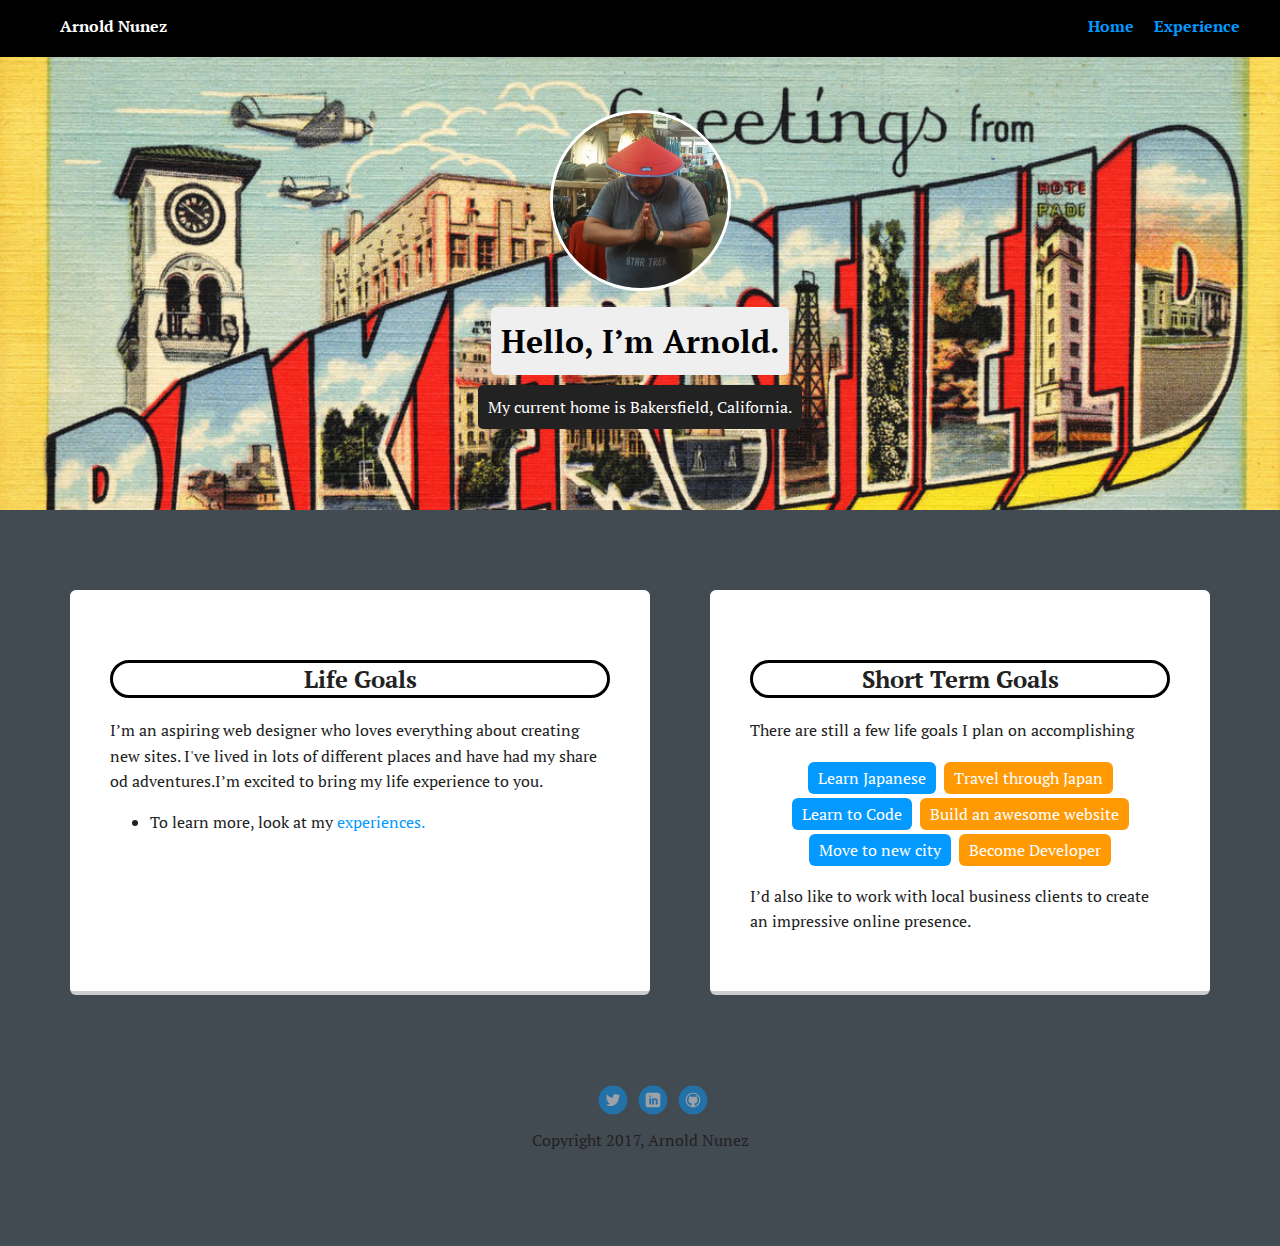
<file: index.html>
<!doctype html>
<html lang="en">
<head>
  <meta charset="utf-8">
  <title>Arnold's Awesome Website</title>
  <meta name="viewport" content="width=device-width, initial-scale=1.0">
  <link rel="stylesheet" href="styles.css">
  <link href="https://fonts.googleapis.com/css?family=PT+Serif" rel="stylesheet">
  </head>
  <body>
    <div class="main-nav">
        <ul class="nav">
          <li class="name">Arnold Nunez</li>
          <li><a href="index.html">Home</a></li>
          <li><a href="Experience.html">Experience</a></li>
        </ul>
    </div>

    <header>
      <img src="webImages/two.jpg" alt="Photo of Arnold Nunez" class="profile-image">
      <h1 class="tag name">Hello, I’m Arnold.</h1>
      <p class="tag location">My current home is Bakersfield, California.</p>
    </header>
    <section>
      <main class="flex">
      <div class="card">
        <h2 class="card-title">Life Goals</h2>
        <p>I’m an aspiring web designer who loves everything about creating new sites. I've lived in lots of different places and have had my share od adventures.I’m excited to bring my life experience to you.</p>
        <ul>
          <li>To learn more, look at my <a href="Experience.html">experiences.</a></li>
        </ul>
      </div>
      <div class="card">
        <h2 class="card-title">Short Term Goals</h2>
        <p>There are still a few life goals I plan on accomplishing</p>
        <ul class="skills">
          <li>Learn Japanese</li>
          <li>Travel through Japan</li>
          <li>Learn to Code</li>
          <li>Build an awesome website</li>
          <li>Move to new city</li>
          <li>Become Developer</li>
        </ul>
        <p>I’d also like to work with local business clients to create an impressive online presence.</p>
          </div>
        </main>
      </section>
    <footer>
      <ul>
        <li><a href="http://www.twitter.com/arnoldn661" class="social twitter">Twitter</a></li>
        <li><a href="http://www.linkedin.com/in/nunezarnold" class="social linkedin">LinkedIn</a></li>
        <li><a href="https://github.com/Arnold-Nunez" class="social github">GitHub</a></li>
      </ul>
      <p class="copyright">Copyright 2017, Arnold Nunez</p>
    </footer>
  </body>
  </html>
</file>
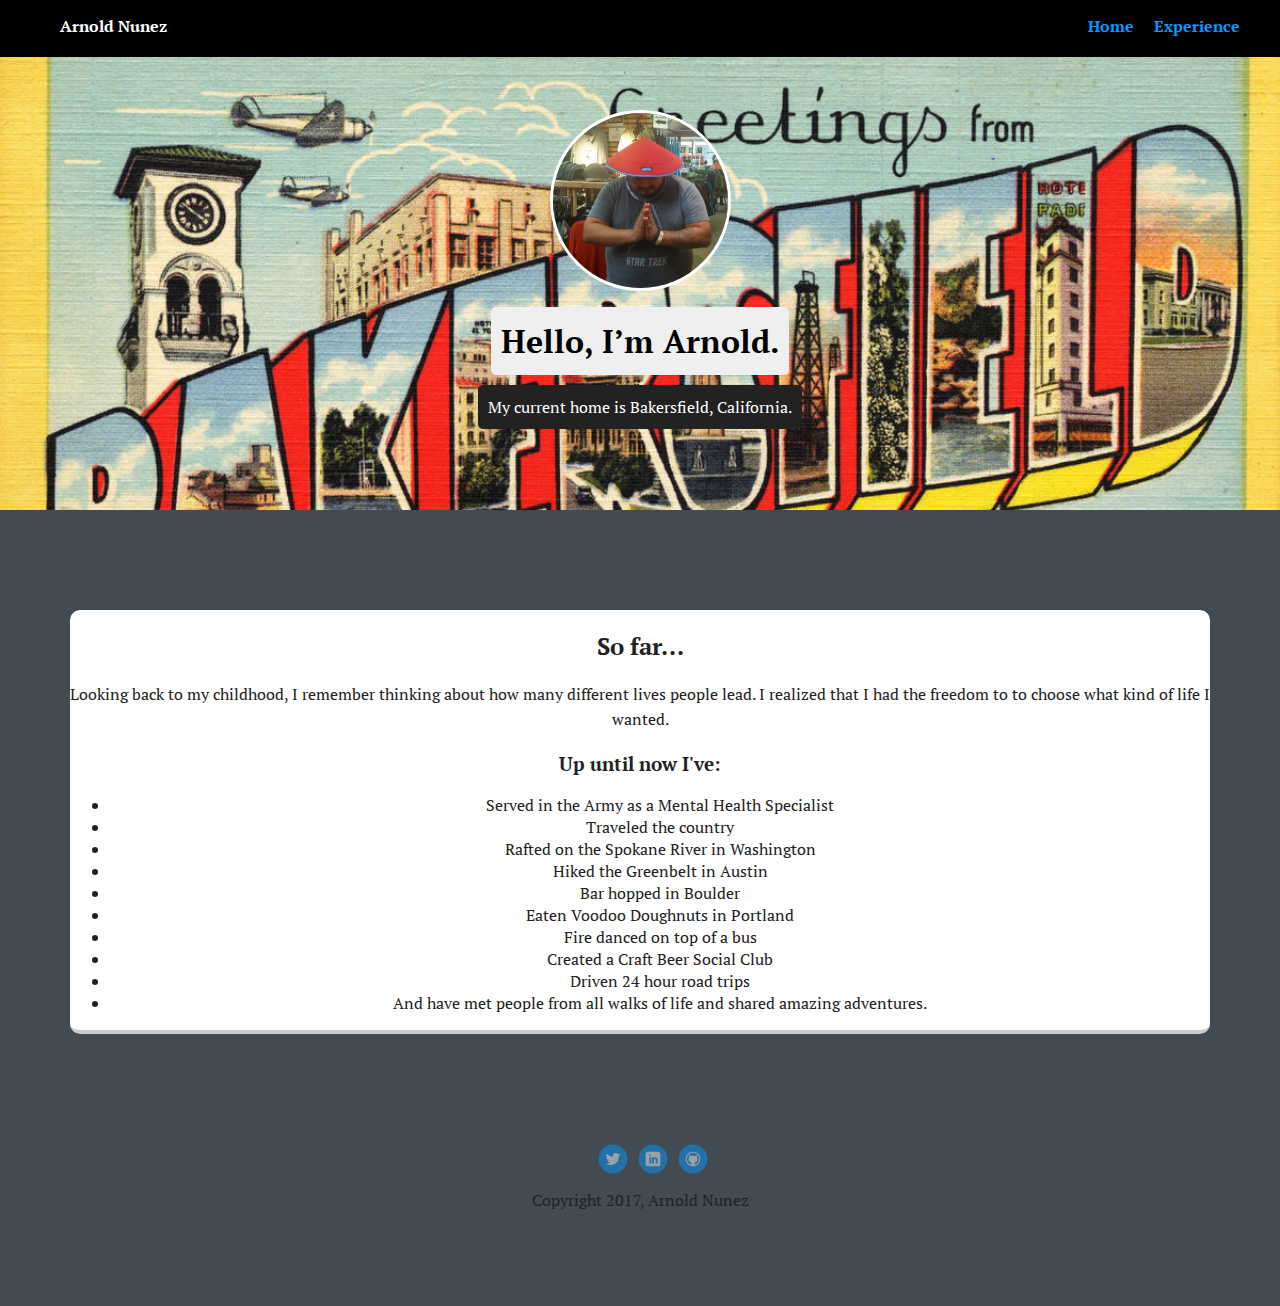
<file: Experience.html>
<!doctype html>
<html lang="en">
<head>
  <meta charset="utf-8">
  <title>Arnold's Awesome Website</title>
  <meta name="viewport" content="width=device-width, initial-scale=1.0">
  <link rel="stylesheet" href="styles.css">
  <link href="https://fonts.googleapis.com/css?family=PT+Serif" rel="stylesheet">
  </head>
  <body>
    <div class="main-nav">
        <ul class="nav">
          <li class="name">Arnold Nunez</li>
          <li><a href="index.html">Home</a></li>
          <li><a href="Experience.html">Experience</a></li>
        </ul>
    </div>
    <header>
      <img src="webImages/two.jpg" alt="Photo of Arnold Nunez" class="profile-image">
      <h1 class="tag name">Hello, I’m Arnold.</h1>
      <p class="tag location">My current home is Bakersfield, California.</p>
    </header>
    <main class="flex">
    <section class="exp-list">
      <h2>So far...</h2>
      <p>Looking back to my childhood, I remember thinking about how many different lives people lead. I realized that I had the freedom to to choose what kind of life I wanted.</p>
      <h3>Up until now I've:</h3>
        <ul>
          <li>Served in the Army as a Mental Health Specialist</li>
          <li>Traveled the country</li>
          <li>Rafted on the Spokane River in Washington</li>
          <li>Hiked the Greenbelt in Austin</li>
          <li>Bar hopped in Boulder</li>
          <li>Eaten Voodoo Doughnuts in Portland</li>
          <li>Fire danced on top of a bus</li>
          <li>Created a Craft Beer Social Club</li>
          <li>Driven 24 hour road trips</li>
          <li>And have met people from all walks of life and shared amazing adventures.</li>
        </ul>
      </section>
    </main>
    <footer>
      <ul>
        <li><a href="http://www.twitter.com/arnoldn661" class="social twitter">Twitter</a></li>
        <li><a href="http://www.linkedin.com/in/nunezarnold" class="social linkedin">LinkedIn</a></li>
        <li><a href="https://github.com/Arnold-Nunez" class="social github">GitHub</a></li>
      </ul>
      <p class="copyright">Copyright 2017, Arnold Nunez</p>
    </footer>
  </body>
  </html>
</file>
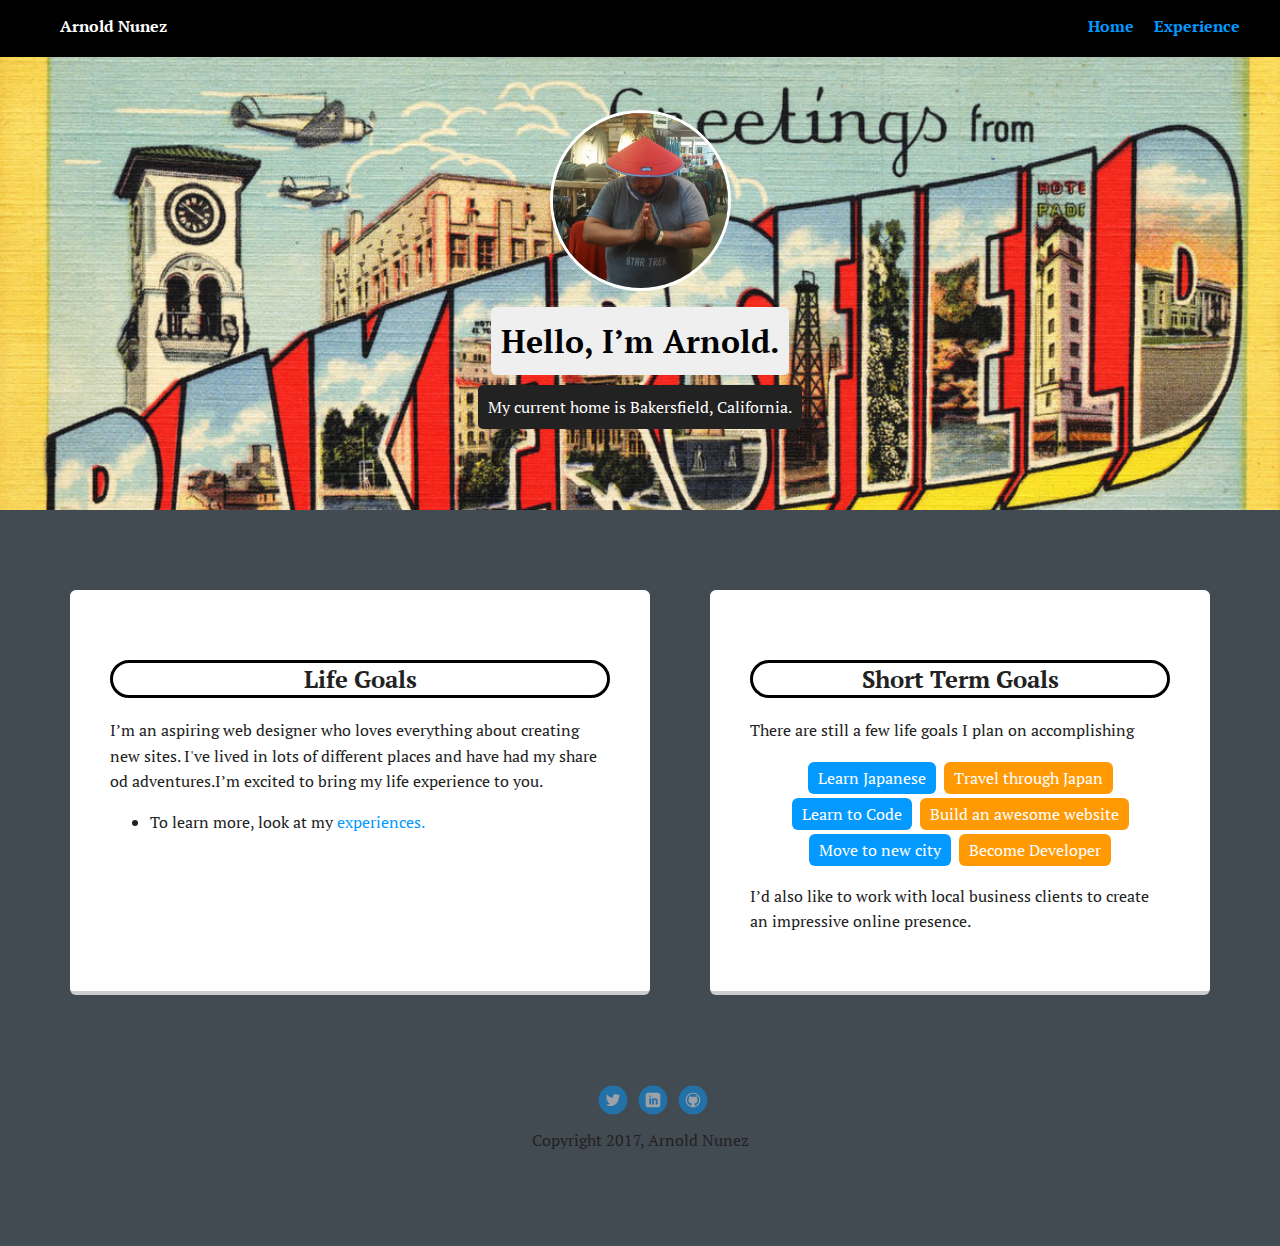
<file: new.html>
<!doctype html>
<html lang="en">
<head>
  <meta charset="utf-8">
  <title>Arnold's Awesome Website</title>
  <meta name="viewport" content="width=device-width, initial-scale=1.0">
  <link rel="stylesheet" href="new.css">
  <link href="https://fonts.googleapis.com/css?family=PT+Serif" rel="stylesheet">
  </head>
  <body>
    <div class="main-nav">
        <ul class="nav">
          <li class="name">Arnold Nunez</li>
          <li><a href="new.html">Home</a></li>
          <li><a href="Experience.html">Experience</a></li>
        </ul>
    </div>

    <header>
      <img src="webImages/two.jpg" alt="Photo of Arnold Nunez" class="profile-image">
      <h1 class="tag name">Hello, I’m Arnold.</h1>
      <p class="tag location">My current home is Bakersfield, California.</p>
    </header>
    <section>
      <main class="flex">
      <div class="card">
        <h2 class="card-title">Life Goals</h2>
        <p>I’m an aspiring web designer who loves everything about creating new sites. I've lived in lots of different places and have had my share od adventures.I’m excited to bring my life experience to you.</p>
        <ul>
          <li>To learn more, look at my <a href="Experience.html">experiences.</a></li>
        </ul>
      </div>
      <div class="card">
        <h2 class="card-title">Short Term Goals</h2>
        <p>There are still a few life goals I plan on accomplishing</p>
        <ul class="skills">
          <li>Learn Japanese</li>
          <li>Travel through Japan</li>
          <li>Learn to Code</li>
          <li>Build an awesome website</li>
          <li>Move to new city</li>
          <li>Become Developer</li>
        </ul>
        <p>I’d also like to work with local business clients to create an impressive online presence.</p>
          </div>
        </main>
      </section>
    <footer>
      <ul>
        <li><a href="http://www.twitter.com/arnoldn661" class="social twitter">Twitter</a></li>
        <li><a href="http://www.linkedin.com/in/nunezarnold" class="social linkedin">LinkedIn</a></li>
        <li><a href="https://github.com/Arnold-Nunez" class="social github">GitHub</a></li>
      </ul>
      <p class="copyright">Copyright 2017, Arnold Nunez</p>
    </footer>
  </body>
  </html>
</file>
<file: styles.css>
body {
  margin: 0;
  padding: 0;
  text-align: center;
  font-family: 'PT Serif', serif;
  color: #222;
  background: #f7f5f0;
}
/* Link Styles */

a {
  text-decoration: none;
  color: #0499ff;
}
a:hover {
  color: #6633ff;
}


/*******************
navigation
********************/

.main-nav {
  width: 100%;
  background: black;
  min-height: 30px;
  padding: 10px;
  position: fixed;
  text-align: center;
}
.nav {
  display: flex;
  justify-content: space-around;
  font-weight: 700;
  list-style-type: none;
  margin: 0 auto;
  padding: 0;
}
.nav .name {
  display: none;
}
.nav li {
  padding: 5px 10px 10px 10px;
}
.nav a {
  transition: all .5s;
}
.nav a:hover {
  color: white
}

/*******************
header
********************/

header {
  text-align: center;
  background: url('webImages/bako.jpg') no-repeat top center ;
  background-size: cover;
  overflow: hidden;
  padding-top: 60px;
}
header {
  line-height: 1.5;
}
header .profile-image {
  margin-top: 50px;
  width: 175px;
  height: 175px;
  border-radius: 50%;
  border: 3px solid white;
  transition: all .5s;
}
header .profile-image:hover {
  transform: scale(1.5) rotate(45deg);
}
.tag {
  background-color: #efefef;
  color: black;
  padding: 10px;
  border-radius: 5px;
  display: table;
  margin: 10px auto;
}
.location {
  background-color: #222;
  color: White;
}
.card {
  margin: 30px;
  padding: 20px 40px 40px;
  max-width: 500px;
  text-align: left;
  background: #fff;
  border-bottom: 4px solid #ccc;
  border-radius: 6px;
}
.card:hover {
  border-color: blue;
}

ul.skills {
  padding: 0;
  text-align: center;
}

.skills li {
  border-radius: 6px;
  display: inline-block;
  background: #ff9904;
  color: white;
  padding: 5px 10px;
  margin: 2px;
}

.skills li:nth-child(odd) {
  background: #0399ff;
}


/*******************
footer
********************/


footer {
  width: 100%;
  min-height: 30px;
  padding: 20px 0 40px 20px;
}

footer .copyright {
  top: -8px;
  margin-right: 20px;
  font-size: .75em;
}

footer ul {
  list-style-type: none;
  margin: 0;
  padding: 0;
}

footer ul li {
  display: inline-block;
}

a.social {
  display: inline-block;
  text-indent: -9999px;
  margin-left: 5px;
  width: 30px;
  height: 30px;
  background-size: 30px 30px;
  opacity: .5;
  transition: all .25s;
}
a.twitter {
  background-image: url(webImages/twitter.svg);
}
a.linkedin {
  background-image: url(webImages/linkedin.svg);
}
a.github {
  background-image: url(webImages/github.svg);
}
a.social:hover {
  opacity: 1;
}
.clearfix {
  clear: both;
}

/* Styles for larger screens */
@media screen and (min-width: 720px) {

  .flex {
      display: flex;
      max-width: 1200px;
      justify-content: space-around;
      margin: 0 auto;
  }

  header {
    min-height: 450px;
  }

  .nav {
    max-width: 1200px;
  }

  .nav .name {
    display: block;
    margin-right: auto;
    color: white;
  }

  main {
    padding-top: 50px;
  }

  main p {
    line-height: 1.6em;
  }

  footer {
    font-size: 1.3em;
    max-width: 1200px;
    margin: 40px auto;
  }

.card-title {
  text-align: center;
  border: solid black 3px;
  border-radius: 20px;
  margin-top: 50px;
}
/*body color*/

body {
  background-color: #424a52;
}


/*******************
page: experience
********************/

.exp-list {
  list-style: none;
  border: solid black 0;
  background-color: white;
  border-radius: 10px;
  margin: 50px 30px;
  border-bottom: 4px solid #ccc;
}

.exp-list:hover {
  border-color: blue;
}
</file>
<file: new.css>
body {
  margin: 0;
  padding: 0;
  text-align: center;
  font-family: 'PT Serif', serif;
  color: #222;
  background: #f7f5f0;
}
/* Link Styles */

a {
  text-decoration: none;
  color: #0499ff;
}
a:hover {
  color: #6633ff;
}


/*******************
navigation
********************/

.main-nav {
  width: 100%;
  background: black;
  min-height: 30px;
  padding: 10px;
  position: fixed;
  text-align: center;
}
.nav {
  display: flex;
  justify-content: space-around;
  font-weight: 700;
  list-style-type: none;
  margin: 0 auto;
  padding: 0;
}
.nav .name {
  display: none;
}
.nav li {
  padding: 5px 10px 10px 10px;
}
.nav a {
  transition: all .5s;
}
.nav a:hover {
  color: white
}

/*******************
header
********************/

header {
  text-align: center;
  background: url('webImages/bako.jpg') no-repeat top center ;
  background-size: cover;
  overflow: hidden;
  padding-top: 60px;
}
header {
  line-height: 1.5;
}
header .profile-image {
  margin-top: 50px;
  width: 175px;
  height: 175px;
  border-radius: 50%;
  border: 3px solid white;
  transition: all .5s;
}
header .profile-image:hover {
  transform: scale(1.5) rotate(45deg);
}
.tag {
  background-color: #efefef;
  color: black;
  padding: 10px;
  border-radius: 5px;
  display: table;
  margin: 10px auto;
}
.location {
  background-color: #222;
  color: White;
}
.card {
  margin: 30px;
  padding: 20px 40px 40px;
  max-width: 500px;
  text-align: left;
  background: #fff;
  border-bottom: 4px solid #ccc;
  border-radius: 6px;
}
.card:hover {
  border-color: blue;
}

ul.skills {
  padding: 0;
  text-align: center;
}

.skills li {
  border-radius: 6px;
  display: inline-block;
  background: #ff9904;
  color: white;
  padding: 5px 10px;
  margin: 2px;
}

.skills li:nth-child(odd) {
  background: #0399ff;
}


/*******************
footer
********************/


footer {
  width: 100%;
  min-height: 30px;
  padding: 20px 0 40px 20px;
}

footer .copyright {
  top: -8px;
  margin-right: 20px;
  font-size: .75em;
}

footer ul {
  list-style-type: none;
  margin: 0;
  padding: 0;
}

footer ul li {
  display: inline-block;
}

a.social {
  display: inline-block;
  text-indent: -9999px;
  margin-left: 5px;
  width: 30px;
  height: 30px;
  background-size: 30px 30px;
  opacity: .5;
  transition: all .25s;
}
a.twitter {
  background-image: url(webImages/twitter.svg);
}
a.linkedin {
  background-image: url(webImages/linkedin.svg);
}
a.github {
  background-image: url(webImages/github.svg);
}
a.social:hover {
  opacity: 1;
}
.clearfix {
  clear: both;
}

/* Styles for larger screens */
@media screen and (min-width: 720px) {

  .flex {
      display: flex;
      max-width: 1200px;
      justify-content: space-around;
      margin: 0 auto;
  }

  header {
    min-height: 450px;
  }

  .nav {
    max-width: 1200px;
  }

  .nav .name {
    display: block;
    margin-right: auto;
    color: white;
  }

  main {
    padding-top: 50px;
  }

  main p {
    line-height: 1.6em;
  }

  footer {
    font-size: 1.3em;
    max-width: 1200px;
    margin: 40px auto;
  }

.card-title {
  text-align: center;
  border: solid black 3px;
  border-radius: 20px;
  margin-top: 50px;
}
/*body color*/

body {
  background-color: #424a52;
}


/*******************
page: experience
********************/

.exp-list {
  list-style: none;
  border: solid black 0;
  background-color: white;
  border-radius: 10px;
  margin: 50px 30px;
  border-bottom: 4px solid #ccc;
}

.exp-list:hover {
  border-color: blue;
}
</file>
